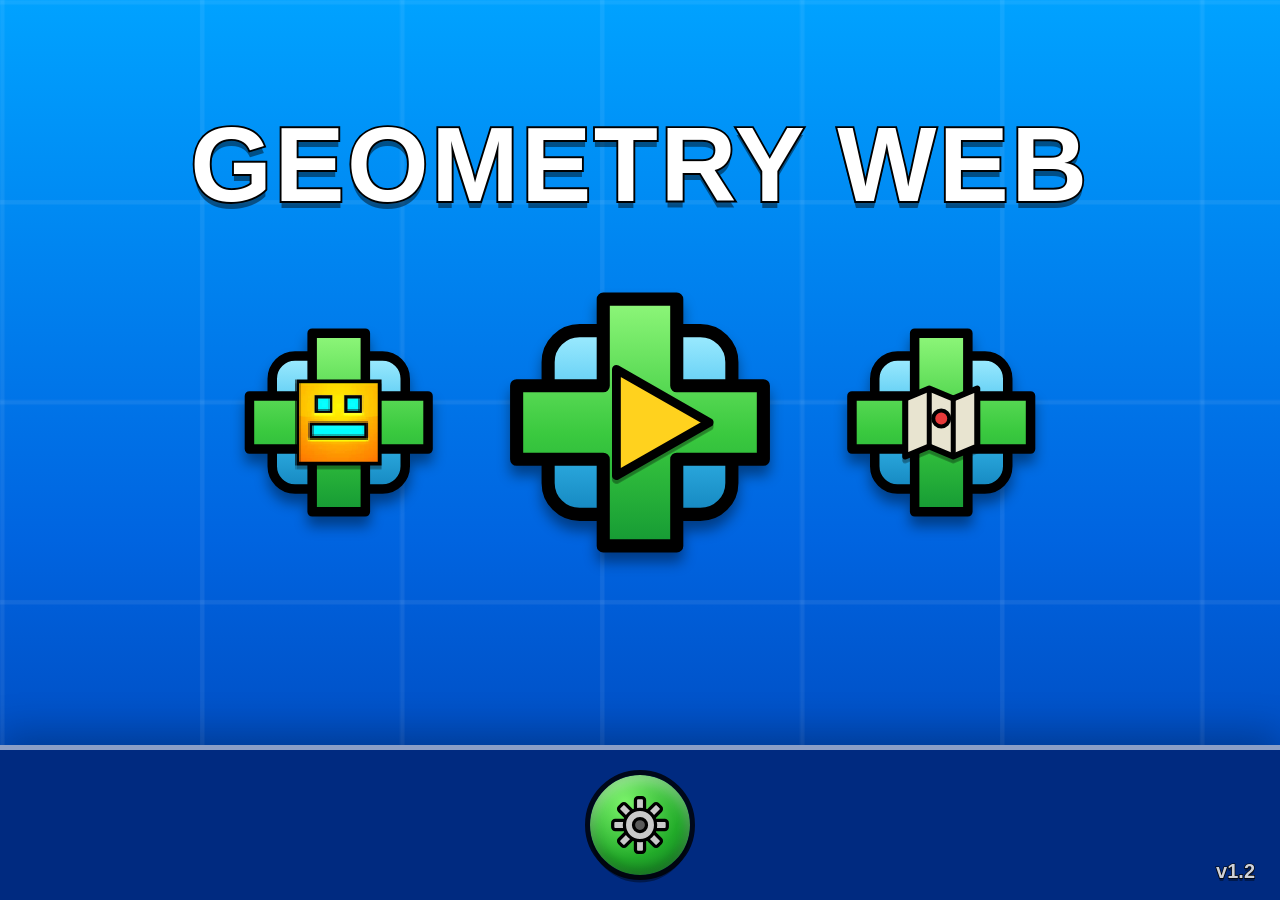
<file: index.html>
<!DOCTYPE html>
<html lang="ru">
<head>
<meta charset="UTF-8">
<meta name="viewport" content="width=device-width, initial-scale=1.0, maximum-scale=1.0, user-scalable=no, viewport-fit=cover">
<meta name="theme-color" content="#0a1e64">
<meta name="apple-mobile-web-app-capable" content="yes">
<meta name="mobile-web-app-capable" content="yes">
<meta name="apple-mobile-web-app-status-bar-style" content="black-translucent">
<title>Geometry Web</title>
<link rel="stylesheet" href="css/style.css">
</head>
<body>
<div id="app">
  <div id="stage">
    <canvas id="game-canvas" width="1280" height="720"></canvas>

    <!-- ======= LOBBY ======= -->
    <div class="screen active" id="screen-lobby">
      <div class="menu-bg"></div>
      <div id="lobby-title" class="gd-title">GEOMETRY WEB</div>
      <div id="lobby-buttons">
        <button class="gd-cross mid" id="btn-garage" title="Кубики">
          <canvas id="garage-btn-icon" class="cross-icon" width="76" height="76"></canvas>
        </button>
        <button class="gd-cross big" id="btn-play" title="Играть">
          <svg class="cross-icon" width="118" height="118" viewBox="0 0 100 100">
            <polygon points="34,14 97,50 34,86" fill="#ffd21e" stroke="#000" stroke-width="6" stroke-linejoin="round"/>
          </svg>
        </button>
        <button class="gd-cross mid" id="btn-map" title="Карта прохождений">
          <svg class="cross-icon" width="78" height="78" viewBox="0 0 100 100">
            <path d="M14 26 L38 16 L62 26 L86 16 L86 74 L62 84 L38 74 L14 84 Z" fill="#e8e4d0" stroke="#000" stroke-width="6" stroke-linejoin="round"/>
            <path d="M38 16 L38 74 M62 26 L62 84" stroke="#000" stroke-width="5"/>
            <circle cx="50" cy="46" r="8" fill="#e83a3a" stroke="#000" stroke-width="4"/>
          </svg>
        </button>
      </div>
      <div id="lobby-version" class="gd-text">v1.2</div>
      <button class="gd-round" id="btn-settings" title="Настройки">
        <svg width="52" height="52" viewBox="0 0 100 100">
          <g fill="#c9c9c9" stroke="#000" stroke-width="5">
            <rect x="43" y="8" width="14" height="84" rx="4"/>
            <rect x="43" y="8" width="14" height="84" rx="4" transform="rotate(45 50 50)"/>
            <rect x="43" y="8" width="14" height="84" rx="4" transform="rotate(90 50 50)"/>
            <rect x="43" y="8" width="14" height="84" rx="4" transform="rotate(135 50 50)"/>
            <circle cx="50" cy="50" r="24"/>
            <circle cx="50" cy="50" r="10" fill="#5a5a5a"/>
          </g>
        </svg>
      </button>

      <!-- настройки -->
      <div class="overlay" id="overlay-settings">
        <div class="panel">
          <h2 class="gd-title" style="font-size:36px">НАСТРОЙКИ</h2>
          <div class="set-row"><span class="gd-text">Музыка</span>
            <input type="range" id="set-music" min="0" max="1" step="0.05" value="0.5"></div>
          <div class="set-row"><span class="gd-text">Звуки</span>
            <input type="range" id="set-sfx" min="0" max="1" step="0.05" value="1"></div>
          <div class="set-row"><span class="gd-text">Прятать мышь в игре</span>
            <button class="set-toggle" id="set-cursor"><i></i></button></div>
          <div class="set-row"><span class="gd-text">Показывать FPS</span>
            <button class="set-toggle" id="set-fps"><i></i></button></div>
          <div class="icon-row" style="margin-top:24px">
            <button class="icon-btn" id="settings-close" title="Закрыть">
              <svg viewBox="0 0 100 100"><path d="M22 52 L42 72 L78 30" fill="none" stroke="#fff" stroke-width="13" stroke-linecap="round" stroke-linejoin="round"/></svg>
            </button>
          </div>
        </div>
      </div>


    </div>


    <!-- ======= MAP (карта прохождений) ======= -->
    <div class="screen" id="screen-map">
      <div id="map-bg"></div>
      <button class="corner-btn" id="map-back" style="top:16px;left:16px" title="Назад">
        <svg width="40" height="40" viewBox="0 0 100 100"><polygon points="78,12 22,50 78,88" fill="#fff" stroke="#000" stroke-width="8" stroke-linejoin="round"/></svg>
      </button>
      <div class="gd-title" id="map-title">КАРТА</div>
      <div id="map-float">
        <svg id="map-path" viewBox="0 0 1280 720" preserveAspectRatio="none">
          <!-- летающий остров -->
          <path d="M 235 428 Q 320 400 420 406 Q 640 378 880 404 Q 990 400 1075 428 L 1020 470 Q 930 505 860 550 Q 775 615 695 650 Q 635 605 555 572 Q 455 532 375 500 Q 295 468 235 428 Z"
                fill="#6b4a2c" stroke="#000" stroke-width="6" stroke-linejoin="round"/>
          <path d="M 235 428 Q 320 400 420 406 Q 640 378 880 404 Q 990 400 1075 428 L 1052 448 Q 640 414 258 448 Z"
                fill="#4fce4f" stroke="#000" stroke-width="5" stroke-linejoin="round"/>
          <!-- парящие обломки под островом -->
          <path d="M 360 660 l 56 -18 l 46 20 l -50 28 z" fill="#5a3f26" stroke="#000" stroke-width="4"/>
          <path d="M 900 688 l 42 -14 l 34 17 l -38 21 z" fill="#5a3f26" stroke="#000" stroke-width="4"/>
          <!-- тропа между узлами -->
          <path d="M 320 415 C 380 402, 440 396, 500 398 S 630 403, 690 400 S 810 386, 870 390 S 970 398, 1030 408"
                fill="none" stroke="rgba(125,232,255,.75)" stroke-width="6" stroke-linecap="round" stroke-dasharray="2 18"/>
        </svg>
        <div id="map-nodes"></div>
      </div>
    </div>

    <!-- ======= GARAGE (icon select) ======= -->
    <div class="screen" id="screen-garage">
      <div class="menu-bg"></div>
      <button class="corner-btn" id="garage-back" style="top:16px;left:16px" title="Назад">
        <svg width="40" height="40" viewBox="0 0 100 100"><polygon points="78,12 22,50 78,88" fill="#fff" stroke="#000" stroke-width="8" stroke-linejoin="round"/></svg>
      </button>
      <div id="garage-panel">
        <div class="gd-title" style="font-size:44px">ВЫБЕРИ КУБИК</div>
        <canvas id="garage-preview" width="130" height="130"></canvas>
        <div id="icon-grid"></div>
      </div>
    </div>

    <!-- ======= LEVEL SELECT ======= -->
    <div class="screen" id="screen-levels">
      <div class="menu-bg"></div>
      <button class="corner-btn" id="levels-back" style="top:16px;left:16px" title="Назад">
        <svg width="40" height="40" viewBox="0 0 100 100"><polygon points="78,12 22,50 78,88" fill="#fff" stroke="#000" stroke-width="8" stroke-linejoin="round"/></svg>
      </button>
      <button class="arrow-btn" id="lvl-prev">
        <svg width="90" height="110" viewBox="0 0 100 110"><polygon points="85,8 15,55 85,102" fill="#fff" stroke="#000" stroke-width="9" stroke-linejoin="round"/></svg>
      </button>
      <button class="arrow-btn" id="lvl-next">
        <svg width="90" height="110" viewBox="0 0 100 110"><polygon points="15,8 85,55 15,102" fill="#fff" stroke="#000" stroke-width="9" stroke-linejoin="round"/></svg>
      </button>
      <div id="level-card">
        <div id="level-diff">
          <canvas id="level-diff-face" width="64" height="64"></canvas>
          <span id="level-diff-name" class="gd-text"></span>
        </div>
        <button id="btn-info" title="Об уровне">
          <svg viewBox="0 0 100 100"><circle cx="50" cy="50" r="42" fill="none" stroke="#fff" stroke-width="9"/><rect x="43" y="42" width="14" height="34" rx="6" fill="#fff"/><circle cx="50" cy="27" r="8.5" fill="#fff"/></svg>
        </button>
        <div id="level-name" class="gd-title">Level 1</div>
        <div class="progress-row">
          <span class="label gd-text">Обычный режим</span>
          <div class="pbar" id="pbar-normal"><i></i><span>0%</span></div>
        </div>
        <div class="progress-row">
          <span class="label gd-text">Практика</span>
          <div class="pbar" id="pbar-practice"><i></i><span>0%</span></div>
        </div>
        <div id="level-coins"></div>
      </div>
      <div id="level-page-dots"></div>

      <!-- инфо об уровне -->
      <div class="overlay" id="overlay-info">
        <div class="panel">
          <h2 class="gd-title" style="font-size:36px" id="info-title">Уровень</h2>
          <div id="info-rows" class="gd-text"></div>
          <div class="icon-row">
            <button class="icon-btn" id="info-close" title="Закрыть">
              <svg viewBox="0 0 100 100"><path d="M28 28 L72 72 M72 28 L28 72" stroke="#fff" stroke-width="14" stroke-linecap="round"/></svg>
            </button>
          </div>
        </div>
      </div>
    </div>

    <!-- ======= GAME HUD ======= -->
    <div class="screen" id="screen-game">
      <div id="hud-progress"><i></i></div>
      <div id="hud-percent" class="gd-text">0%</div>
      <div id="hud-practice-tag" class="gd-text">ПРАКТИКА</div>
      <button id="hud-pause" title="Пауза"><i></i><i></i></button>
      <div id="hud-practice-btns">
        <button id="btn-checkpoint">+<br>чекпоинт</button>
        <button id="btn-delcheck">−<br>удалить</button>
      </div>

      <!-- pause -->
      <div class="overlay" id="overlay-pause">
        <div class="panel">
          <h2 class="gd-title">ПАУЗА</h2>
          <div class="icon-row">
            <button class="icon-btn" id="pause-restart" title="Начать заново">
              <svg viewBox="0 0 100 100"><path d="M76 42 A30 30 0 1 0 78 60" fill="none" stroke="#fff" stroke-width="11" stroke-linecap="round"/><polygon points="86,22 90,50 62,42" fill="#fff"/></svg>
            </button>
            <button class="icon-btn big" id="pause-resume" title="Продолжить">
              <svg viewBox="0 0 100 100"><polygon points="34,20 82,50 34,80" fill="#fff" stroke="#fff" stroke-width="6" stroke-linejoin="round"/></svg>
            </button>
            <button class="icon-btn toggle" id="pause-practice" title="Режим практики (вкл/выкл)">
              <svg viewBox="0 0 100 100"><rect x="30" y="30" width="40" height="40" fill="#3cff6e" stroke="#fff" stroke-width="8" transform="rotate(45 50 50)"/></svg>
            </button>
            <button class="icon-btn red" id="pause-exit" title="Выйти из уровня">
              <svg viewBox="0 0 100 100"><path d="M28 28 L72 72 M72 28 L28 72" stroke="#fff" stroke-width="14" stroke-linecap="round"/></svg>
            </button>
          </div>
          <div id="pause-practice-hint" class="gd-text">Ромб — практика: Z — чекпоинт, X — удалить</div>
        </div>
      </div>

      <!-- level complete -->
      <div class="overlay" id="overlay-complete">
        <div class="panel">
          <h2 class="gd-title" id="complete-title">УРОВЕНЬ ПРОЙДЕН!</h2>
          <div id="complete-stats" class="gd-text"></div>
          <div id="complete-coins"></div>
          <div class="icon-row">
            <button class="icon-btn" id="complete-replay" title="Ещё раз">
              <svg viewBox="0 0 100 100"><path d="M76 42 A30 30 0 1 0 78 60" fill="none" stroke="#fff" stroke-width="11" stroke-linecap="round"/><polygon points="86,22 90,50 62,42" fill="#fff"/></svg>
            </button>
            <button class="icon-btn red" id="complete-exit" title="Выход">
              <svg viewBox="0 0 100 100"><path d="M28 28 L72 72 M72 28 L28 72" stroke="#fff" stroke-width="14" stroke-linecap="round"/></svg>
            </button>
          </div>
        </div>
      </div>
    </div>

    <div id="rotate-hint"><div class="gd-title" style="font-size:34px">ПОВЕРНИ ТЕЛЕФОН</div><div class="gd-text" style="font-size:52px">📱⟳</div></div>
    <div id="toast"></div>
    <div id="fader"></div>
  </div>
</div>

<script src="js/level1-data.js"></script>
<script src="js/levels.js"></script>
<script src="js/map-levels.js"></script>
<script src="js/engine.js"></script>
<script src="js/main.js"></script>
</body>
</html>
</file>
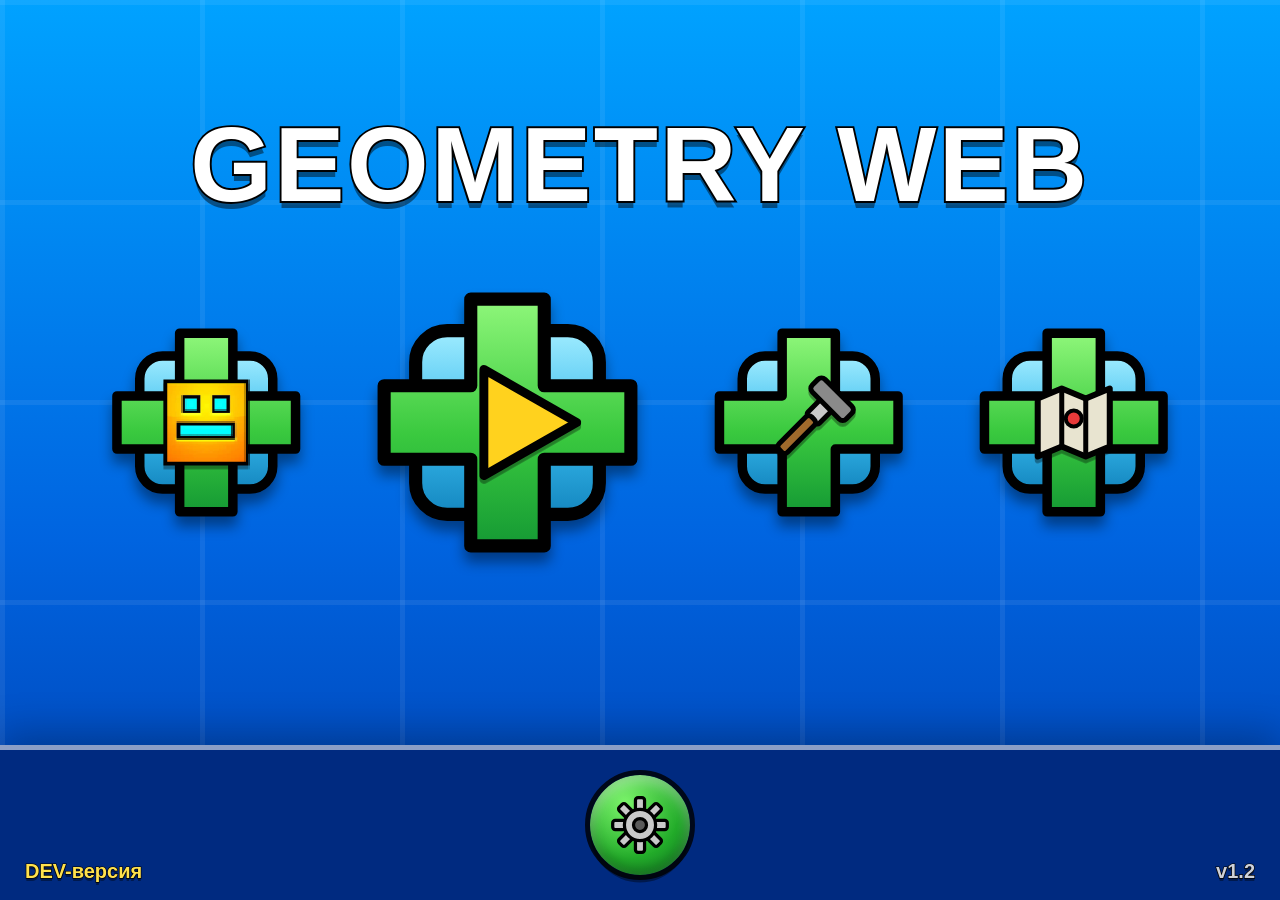
<file: dev.html>
<!DOCTYPE html>
<html lang="ru">
<head>
<meta charset="UTF-8">
<meta name="viewport" content="width=device-width, initial-scale=1.0, maximum-scale=1.0, user-scalable=no, viewport-fit=cover">
<meta name="theme-color" content="#0a1e64">
<meta name="apple-mobile-web-app-capable" content="yes">
<meta name="mobile-web-app-capable" content="yes">
<meta name="apple-mobile-web-app-status-bar-style" content="black-translucent">
<title>Geometry Web — DEV</title>
<link rel="stylesheet" href="css/style.css">
</head>
<body>
<div id="app">
  <div id="stage">
    <canvas id="game-canvas" width="1280" height="720"></canvas>

    <!-- ======= LOBBY ======= -->
    <div class="screen active" id="screen-lobby">
      <div class="menu-bg"></div>
      <div id="lobby-title" class="gd-title">GEOMETRY WEB</div>
      <div id="lobby-buttons">
        <button class="gd-cross mid" id="btn-garage" title="Кубики">
          <canvas id="garage-btn-icon" class="cross-icon" width="76" height="76"></canvas>
        </button>
        <button class="gd-cross big" id="btn-play" title="Играть">
          <svg class="cross-icon" width="118" height="118" viewBox="0 0 100 100">
            <polygon points="34,14 97,50 34,86" fill="#ffd21e" stroke="#000" stroke-width="6" stroke-linejoin="round"/>
          </svg>
        </button>
        <button class="gd-cross mid" id="btn-editor" title="Редактор">
          <svg class="cross-icon" width="82" height="82" viewBox="0 0 100 100">
            <g transform="rotate(45 50 50)">
              <rect x="42" y="12" width="16" height="34" rx="3" fill="#c9c9c9" stroke="#000" stroke-width="5"/>
              <rect x="26" y="8" width="48" height="18" rx="5" fill="#8a8a8a" stroke="#000" stroke-width="5"/>
              <rect x="44" y="44" width="12" height="46" rx="4" fill="#a06a2c" stroke="#000" stroke-width="5"/>
            </g>
          </svg>
        </button>
        <button class="gd-cross mid" id="btn-map" title="Карта прохождений">
          <svg class="cross-icon" width="78" height="78" viewBox="0 0 100 100">
            <path d="M14 26 L38 16 L62 26 L86 16 L86 74 L62 84 L38 74 L14 84 Z" fill="#e8e4d0" stroke="#000" stroke-width="6" stroke-linejoin="round"/>
            <path d="M38 16 L38 74 M62 26 L62 84" stroke="#000" stroke-width="5"/>
            <circle cx="50" cy="46" r="8" fill="#e83a3a" stroke="#000" stroke-width="4"/>
          </svg>
        </button>
      </div>
      <div id="lobby-version" class="gd-text">v1.2</div>
      <button class="gd-round" id="btn-settings" title="Настройки">
        <svg width="52" height="52" viewBox="0 0 100 100">
          <g fill="#c9c9c9" stroke="#000" stroke-width="5">
            <rect x="43" y="8" width="14" height="84" rx="4"/>
            <rect x="43" y="8" width="14" height="84" rx="4" transform="rotate(45 50 50)"/>
            <rect x="43" y="8" width="14" height="84" rx="4" transform="rotate(90 50 50)"/>
            <rect x="43" y="8" width="14" height="84" rx="4" transform="rotate(135 50 50)"/>
            <circle cx="50" cy="50" r="24"/>
            <circle cx="50" cy="50" r="10" fill="#5a5a5a"/>
          </g>
        </svg>
      </button>

      <!-- настройки -->
      <div class="overlay" id="overlay-settings">
        <div class="panel">
          <h2 class="gd-title" style="font-size:36px">НАСТРОЙКИ</h2>
          <div class="set-row"><span class="gd-text">Музыка</span>
            <input type="range" id="set-music" min="0" max="1" step="0.05" value="0.5"></div>
          <div class="set-row"><span class="gd-text">Звуки</span>
            <input type="range" id="set-sfx" min="0" max="1" step="0.05" value="1"></div>
          <div class="set-row"><span class="gd-text">Прятать мышь в игре</span>
            <button class="set-toggle" id="set-cursor"><i></i></button></div>
          <div class="set-row"><span class="gd-text">Показывать FPS</span>
            <button class="set-toggle" id="set-fps"><i></i></button></div>
          <div class="icon-row" style="margin-top:24px">
            <button class="icon-btn" id="settings-close" title="Закрыть">
              <svg viewBox="0 0 100 100"><path d="M22 52 L42 72 L78 30" fill="none" stroke="#fff" stroke-width="13" stroke-linecap="round" stroke-linejoin="round"/></svg>
            </button>
          </div>
        </div>
      </div>

      <div id="lobby-devtag" class="gd-text">DEV-версия</div>

    </div>


    <!-- ======= MAP (карта прохождений) ======= -->
    <div class="screen" id="screen-map">
      <div id="map-bg"></div>
      <button class="corner-btn" id="map-back" style="top:16px;left:16px" title="Назад">
        <svg width="40" height="40" viewBox="0 0 100 100"><polygon points="78,12 22,50 78,88" fill="#fff" stroke="#000" stroke-width="8" stroke-linejoin="round"/></svg>
      </button>
      <div class="gd-title" id="map-title">КАРТА</div>
      <div id="map-float">
        <svg id="map-path" viewBox="0 0 1280 720" preserveAspectRatio="none">
          <!-- летающий остров -->
          <path d="M 235 428 Q 320 400 420 406 Q 640 378 880 404 Q 990 400 1075 428 L 1020 470 Q 930 505 860 550 Q 775 615 695 650 Q 635 605 555 572 Q 455 532 375 500 Q 295 468 235 428 Z"
                fill="#6b4a2c" stroke="#000" stroke-width="6" stroke-linejoin="round"/>
          <path d="M 235 428 Q 320 400 420 406 Q 640 378 880 404 Q 990 400 1075 428 L 1052 448 Q 640 414 258 448 Z"
                fill="#4fce4f" stroke="#000" stroke-width="5" stroke-linejoin="round"/>
          <!-- парящие обломки под островом -->
          <path d="M 360 660 l 56 -18 l 46 20 l -50 28 z" fill="#5a3f26" stroke="#000" stroke-width="4"/>
          <path d="M 900 688 l 42 -14 l 34 17 l -38 21 z" fill="#5a3f26" stroke="#000" stroke-width="4"/>
          <!-- тропа между узлами -->
          <path d="M 320 415 C 380 402, 440 396, 500 398 S 630 403, 690 400 S 810 386, 870 390 S 970 398, 1030 408"
                fill="none" stroke="rgba(125,232,255,.75)" stroke-width="6" stroke-linecap="round" stroke-dasharray="2 18"/>
        </svg>
        <div id="map-nodes"></div>
      </div>
    </div>

    <!-- ======= GARAGE (icon select) ======= -->
    <div class="screen" id="screen-garage">
      <div class="menu-bg"></div>
      <button class="corner-btn" id="garage-back" style="top:16px;left:16px" title="Назад">
        <svg width="40" height="40" viewBox="0 0 100 100"><polygon points="78,12 22,50 78,88" fill="#fff" stroke="#000" stroke-width="8" stroke-linejoin="round"/></svg>
      </button>
      <div id="garage-panel">
        <div class="gd-title" style="font-size:44px">ВЫБЕРИ КУБИК</div>
        <canvas id="garage-preview" width="130" height="130"></canvas>
        <div id="icon-grid"></div>
      </div>
    </div>

    <!-- ======= LEVEL SELECT ======= -->
    <div class="screen" id="screen-levels">
      <div class="menu-bg"></div>
      <button class="corner-btn" id="levels-back" style="top:16px;left:16px" title="Назад">
        <svg width="40" height="40" viewBox="0 0 100 100"><polygon points="78,12 22,50 78,88" fill="#fff" stroke="#000" stroke-width="8" stroke-linejoin="round"/></svg>
      </button>
      <button class="arrow-btn" id="lvl-prev">
        <svg width="90" height="110" viewBox="0 0 100 110"><polygon points="85,8 15,55 85,102" fill="#fff" stroke="#000" stroke-width="9" stroke-linejoin="round"/></svg>
      </button>
      <button class="arrow-btn" id="lvl-next">
        <svg width="90" height="110" viewBox="0 0 100 110"><polygon points="15,8 85,55 15,102" fill="#fff" stroke="#000" stroke-width="9" stroke-linejoin="round"/></svg>
      </button>
      <div id="level-card">
        <div id="level-diff">
          <canvas id="level-diff-face" width="64" height="64"></canvas>
          <span id="level-diff-name" class="gd-text"></span>
        </div>
        <button id="btn-info" title="Об уровне">
          <svg viewBox="0 0 100 100"><circle cx="50" cy="50" r="42" fill="none" stroke="#fff" stroke-width="9"/><rect x="43" y="42" width="14" height="34" rx="6" fill="#fff"/><circle cx="50" cy="27" r="8.5" fill="#fff"/></svg>
        </button>
        <div id="level-name" class="gd-title">Level 1</div>
        <div class="progress-row">
          <span class="label gd-text">Обычный режим</span>
          <div class="pbar" id="pbar-normal"><i></i><span>0%</span></div>
        </div>
        <div class="progress-row">
          <span class="label gd-text">Практика</span>
          <div class="pbar" id="pbar-practice"><i></i><span>0%</span></div>
        </div>
        <div id="level-coins"></div>
      </div>
      <div id="level-page-dots"></div>

      <!-- инфо об уровне -->
      <div class="overlay" id="overlay-info">
        <div class="panel">
          <h2 class="gd-title" style="font-size:36px" id="info-title">Уровень</h2>
          <div id="info-rows" class="gd-text"></div>
          <div class="icon-row">
            <button class="icon-btn" id="info-close" title="Закрыть">
              <svg viewBox="0 0 100 100"><path d="M28 28 L72 72 M72 28 L28 72" stroke="#fff" stroke-width="14" stroke-linecap="round"/></svg>
            </button>
          </div>
        </div>
      </div>
    </div>

    <!-- ======= GAME HUD ======= -->
    <div class="screen" id="screen-game">
      <div id="hud-progress"><i></i></div>
      <div id="hud-percent" class="gd-text">0%</div>
      <div id="hud-practice-tag" class="gd-text">ПРАКТИКА</div>
      <button id="hud-pause" title="Пауза"><i></i><i></i></button>
      <div id="hud-practice-btns">
        <button id="btn-checkpoint">+<br>чекпоинт</button>
        <button id="btn-delcheck">−<br>удалить</button>
      </div>

      <!-- pause -->
      <div class="overlay" id="overlay-pause">
        <div class="panel">
          <h2 class="gd-title">ПАУЗА</h2>
          <div class="icon-row">
            <button class="icon-btn" id="pause-restart" title="Начать заново">
              <svg viewBox="0 0 100 100"><path d="M76 42 A30 30 0 1 0 78 60" fill="none" stroke="#fff" stroke-width="11" stroke-linecap="round"/><polygon points="86,22 90,50 62,42" fill="#fff"/></svg>
            </button>
            <button class="icon-btn big" id="pause-resume" title="Продолжить">
              <svg viewBox="0 0 100 100"><polygon points="34,20 82,50 34,80" fill="#fff" stroke="#fff" stroke-width="6" stroke-linejoin="round"/></svg>
            </button>
            <button class="icon-btn toggle" id="pause-practice" title="Режим практики (вкл/выкл)">
              <svg viewBox="0 0 100 100"><rect x="30" y="30" width="40" height="40" fill="#3cff6e" stroke="#fff" stroke-width="8" transform="rotate(45 50 50)"/></svg>
            </button>
            <button class="icon-btn red" id="pause-exit" title="Выйти из уровня">
              <svg viewBox="0 0 100 100"><path d="M28 28 L72 72 M72 28 L28 72" stroke="#fff" stroke-width="14" stroke-linecap="round"/></svg>
            </button>
          </div>
          <div id="pause-practice-hint" class="gd-text">Ромб — практика: Z — чекпоинт, X — удалить</div>
        </div>
      </div>

      <!-- level complete -->
      <div class="overlay" id="overlay-complete">
        <div class="panel">
          <h2 class="gd-title" id="complete-title">УРОВЕНЬ ПРОЙДЕН!</h2>
          <div id="complete-stats" class="gd-text"></div>
          <div id="complete-coins"></div>
          <div class="icon-row">
            <button class="icon-btn" id="complete-replay" title="Ещё раз">
              <svg viewBox="0 0 100 100"><path d="M76 42 A30 30 0 1 0 78 60" fill="none" stroke="#fff" stroke-width="11" stroke-linecap="round"/><polygon points="86,22 90,50 62,42" fill="#fff"/></svg>
            </button>
            <button class="icon-btn red" id="complete-exit" title="Выход">
              <svg viewBox="0 0 100 100"><path d="M28 28 L72 72 M72 28 L28 72" stroke="#fff" stroke-width="14" stroke-linecap="round"/></svg>
            </button>
          </div>
        </div>
      </div>
    </div>

    <!-- ======= EDITOR ======= -->
    <div class="screen" id="screen-editor">
      <canvas id="editor-canvas" width="1280" height="720"></canvas>

      <div id="editor-topbar">
        <button class="ed-btn red" id="ed-back">← Выход</button>
        <input type="text" id="ed-name" placeholder="Название уровня" value="Мой уровень">
        <span id="ed-bgcolor-wrap" class="gd-text" style="font-size:13px">Фон:
          <input type="color" id="ed-bgcolor" value="#287dff">
        </span>
        <button class="ed-btn blue" id="ed-music">♫ Музыка</button>
        <span id="ed-music-name">нет музыки</span>
        <input type="file" id="ed-music-file" accept="audio/*" style="display:none">
        <span style="flex-basis:100%"></span>
        <button class="ed-btn green" id="ed-play">▶ Тест с начала</button>
        <button class="ed-btn" id="ed-save">Сохранить</button>
        <button class="ed-btn orange" id="ed-export">⤓ Экспорт</button>
        <button class="ed-btn" id="ed-import">Импорт</button>
        <input type="file" id="ed-import-file" accept=".json,.gwlevel" style="display:none">
        <button class="ed-btn" id="ed-grid">Сетка: вкл</button>
        <button class="ed-btn red" id="ed-clear">Очистить</button>
      </div>

      <!-- левая стопка: отмена/повтор/копировать/вставить -->
      <div id="ed-stack">
        <button class="stack-btn" id="ed-undo" title="Отменить (Ctrl+Z)">
          <svg viewBox="0 0 100 100"><path d="M38 26 L16 48 L38 70" fill="none" stroke="#fff" stroke-width="11" stroke-linecap="round" stroke-linejoin="round"/><path d="M16 48 H62 A22 22 0 0 1 62 92 H50" fill="none" stroke="#fff" stroke-width="11" stroke-linecap="round"/></svg>
        </button>
        <button class="stack-btn" id="ed-redo" title="Вернуть (Ctrl+Y)">
          <svg viewBox="0 0 100 100"><path d="M62 26 L84 48 L62 70" fill="none" stroke="#fff" stroke-width="11" stroke-linecap="round" stroke-linejoin="round"/><path d="M84 48 H38 A22 22 0 0 0 38 92 H50" fill="none" stroke="#fff" stroke-width="11" stroke-linecap="round"/></svg>
        </button>
        <button class="stack-btn" id="ed-copy" title="Копировать (Ctrl+C)">
          <svg viewBox="0 0 100 100"><rect x="18" y="18" width="46" height="56" rx="6" fill="none" stroke="#fff" stroke-width="9"/><rect x="38" y="32" width="46" height="56" rx="6" fill="#2b3242" stroke="#fff" stroke-width="9"/></svg>
        </button>
        <button class="stack-btn" id="ed-paste" title="Вставить (Ctrl+V)">
          <svg viewBox="0 0 100 100"><rect x="24" y="20" width="52" height="66" rx="7" fill="none" stroke="#fff" stroke-width="9"/><rect x="38" y="10" width="24" height="16" rx="4" fill="#fff"/><path d="M36 50 H64 M36 64 H58" stroke="#fff" stroke-width="7" stroke-linecap="round"/></svg>
        </button>
      </div>

      <!-- тест из редактора -->
      <button id="ed-testplay" title="Тест с этого места">
        <svg viewBox="0 0 100 100"><polygon points="30,16 84,50 30,84" fill="#fff" stroke="#000" stroke-width="7" stroke-linejoin="round"/></svg>
      </button>
      <button id="ed-teststop" title="Остановить тест (Esc)">
        <svg viewBox="0 0 100 100"><rect x="24" y="24" width="52" height="52" rx="8" fill="#fff" stroke="#000" stroke-width="7"/></svg>
      </button>

      <!-- полоса быстрой навигации -->
      <div id="ed-slider-wrap">
        <input type="range" id="ed-slider" min="-3" max="300" step="1" value="-3">
      </div>

      <div id="ed-status" class="gd-text"></div>

      <!-- инспектор выбранного -->
      <div id="ed-inspector">
        <b class="gd-text" style="font-size:15px" id="insp-title">Объект</b>
        <span id="insp-pos"></span>
        <div class="insp-row" id="insp-rot-row">
          <span>Поворот:</span>
          <button class="insp-btn" id="insp-rotl" title="Повернуть влево">⟲</button>
          <button class="insp-btn" id="insp-rotr" title="Повернуть вправо">⟳</button>
          <span id="insp-rot-val">0°</span>
        </div>
        <div class="insp-row" id="insp-size-row">
          <span>Размер:</span>
          <button class="insp-btn" id="insp-sizedn">−</button>
          <span id="insp-size-val">1</span>
          <button class="insp-btn" id="insp-sizeup">+</button>
        </div>
        <label class="insp-row" id="insp-group-row">Группа: <input type="number" id="insp-group" min="0" max="99" value="0"></label>
        <label class="insp-row" id="insp-color-row">Цвет: <input type="color" id="insp-color" value="#ff00ff"></label>
        <label class="insp-row" id="insp-dur-row">Переход, сек: <input type="number" id="insp-dur" min="0" max="10" step="0.5" value="1"></label>
        <div id="insp-move-rows">
          <label class="insp-row">Двигать группу: <input type="number" id="insp-target" min="1" max="99" value="1"></label>
          <label class="insp-row">Сдвиг X (блоки): <input type="number" id="insp-dx" step="1" value="0"></label>
          <label class="insp-row">Сдвиг Y (блоки): <input type="number" id="insp-dy" step="1" value="0"></label>
          <label class="insp-row">Время, сек: <input type="number" id="insp-mdur" min="0" max="10" step="0.5" value="1"></label>
        </div>
        <button class="ed-btn red" id="insp-del">Удалить</button>
      </div>

      <div id="editor-bottombar">
        <div id="ed-mode-tabs">
          <button class="ed-tab on" data-mode="build">Строить</button>
          <button class="ed-tab" data-mode="edit">Двигать</button>
          <button class="ed-tab" data-mode="delete">Удалять</button>
        </div>
        <div id="ed-pal-wrap">
          <div id="ed-pal-tabs"></div>
          <div id="ed-palette"></div>
        </div>
        <div id="ed-hint" class="gd-text"></div>
      </div>
    </div>

    <div id="rotate-hint"><div class="gd-title" style="font-size:34px">ПОВЕРНИ ТЕЛЕФОН</div><div class="gd-text" style="font-size:52px">📱⟳</div></div>
    <div id="toast"></div>
    <div id="fader"></div>
  </div>
</div>

<script>window.DEV_MODE = true;</script>
<script src="js/level1-data.js"></script>
<script src="js/levels.js"></script>
<script src="js/map-levels.js"></script>
<script src="js/engine.js"></script>
<script src="js/main.js"></script>
<script src="js/editor.js"></script>
</body>
</html>
</file>
<file: css/style.css>
/* ===== Geometry Web — GD-style UI ===== */

* { margin: 0; padding: 0; box-sizing: border-box; user-select: none; -webkit-user-select: none; }

:root {
  --gd-font: 'Arial Black', 'Impact', 'Arial Bold', 'Helvetica Black', Arial, sans-serif;
}

html, body {
  width: 100%; height: 100%;
  background: #000;
  overflow: hidden;
  font-family: var(--gd-font);
  touch-action: manipulation;
  -webkit-tap-highlight-color: transparent;
  -webkit-touch-callout: none;
  /* вырез/чёлка iPhone */
  padding: env(safe-area-inset-top) env(safe-area-inset-right) env(safe-area-inset-bottom) env(safe-area-inset-left);
}

button, input, .icon-slot, .pal-item, #level-card { touch-action: manipulation; }
#game-canvas, #editor-canvas { touch-action: none; }

#app {
  position: fixed; inset: 0;
  display: flex; align-items: center; justify-content: center;
  background: #000;
}

/* 16:9 stage that scales to fit */
#stage {
  position: relative;
  width: 1280px; height: 720px;
  min-width: 1280px; min-height: 720px;
  flex: none; /* флекс-контейнер #app не должен сжимать сцену */
  transform-origin: center center;
  overflow: hidden;
}

canvas { display: block; }

#game-canvas, #editor-canvas { position: absolute; inset: 0; z-index: 1; }
#editor-canvas { cursor: crosshair; }

/* ===== screens ===== */
.screen {
  position: absolute; inset: 0;
  z-index: 5;
  display: none;
}
.screen.active { display: block; }

/* animated menu background */
.menu-bg {
  position: absolute; inset: 0;
  background: linear-gradient(180deg, #00a2ff 0%, #0064e0 60%, #003fb0 100%);
  overflow: hidden;
}
.menu-bg::before {
  content: '';
  position: absolute; inset: -160px;
  background-image:
    linear-gradient(rgba(255,255,255,.07) 4px, transparent 4px),
    linear-gradient(90deg, rgba(255,255,255,.07) 4px, transparent 4px);
  background-size: 160px 160px;
  animation: bgscroll 14s linear infinite;
}
.menu-bg::after {
  content: '';
  position: absolute; left: 0; right: 0; bottom: 0; height: 120px;
  background: #002a80;
  border-top: 4px solid rgba(255,255,255,.55);
  box-shadow: 0 -10px 30px rgba(0,0,0,.25);
}
@keyframes bgscroll {
  from { transform: translate(0,0); }
  to   { transform: translate(160px,160px); }
}

.menu-bg::before, #lobby-title { will-change: transform; }

/* кубики на фоне лобби: выезжают слева, едут направо и прыгают */
#lobby-cubes { position: absolute; inset: 0; pointer-events: none; z-index: 0; overflow: hidden; }
.lobby-cube-track {
  position: absolute;
  left: -70px;
  bottom: 124px;              /* на линии земли */
  animation-name: cuberun;
  animation-timing-function: linear;
  animation-iteration-count: infinite;
  will-change: transform;
}
@keyframes cuberun {
  from { transform: translateX(0); }
  to   { transform: translateX(1900px); }
}
.lobby-cube {
  display: block;
  width: 56px; height: 56px;
  opacity: .85;
}
.lobby-cube.jump { animation: cubejump .75s ease-out; }
@keyframes cubejump {
  0%   { transform: translateY(0) rotate(0deg); }
  45%  { transform: translateY(-105px) rotate(180deg); }
  100% { transform: translateY(0) rotate(360deg); }
}

/* подсказка «поверни телефон» */
#rotate-hint {
  position: absolute; inset: 0;
  z-index: 70;
  display: none;
  flex-direction: column; align-items: center; justify-content: center; gap: 14px;
  background: rgba(4,10,40,.92);
  pointer-events: none;
}
#rotate-hint.show { display: flex; }

/* настройки */
.set-row {
  display: flex; align-items: center; justify-content: space-between;
  gap: 26px;
  margin: 16px 0;
  font-size: 19px;
}
.set-row input[type="range"] {
  width: 220px;
  -webkit-appearance: none; appearance: none;
  height: 10px;
  background: rgba(0,0,0,.55);
  border-radius: 5px;
  outline: none;
  cursor: pointer;
}
.set-row input[type="range"]::-webkit-slider-thumb {
  -webkit-appearance: none; appearance: none;
  width: 26px; height: 26px;
  border-radius: 50%;
  background: radial-gradient(circle at 35% 30%, #6ee76e, #16a516 60%, #0c7a0c);
  border: 3px solid #000;
}
.set-toggle {
  width: 74px; height: 36px;
  border: 3px solid #000; border-radius: 18px;
  background: rgba(0,0,0,.5);
  cursor: pointer;
  position: relative;
  transition: background .15s;
}
.set-toggle i {
  position: absolute; top: 2px; left: 3px;
  width: 26px; height: 26px;
  border-radius: 50%;
  background: #9aa2ad;
  border: 2px solid #000;
  transition: left .15s, background .15s;
}
.set-toggle.on { background: rgba(46,197,15,.55); }
.set-toggle.on i { left: 39px; background: #7dff5e; }

/* прятать курсор во время игры */
#stage.hide-cursor #game-canvas { cursor: none; }

/* летающий остров на карте */
#map-float {
  position: absolute; inset: 0;
  z-index: 1;
  animation: islandbob 6s ease-in-out infinite;
  will-change: transform;
}
#map-float #map-nodes { position: absolute; inset: 0; z-index: 2; }
@keyframes islandbob {
  0%, 100% { transform: translateY(0); }
  50%      { transform: translateY(-13px); }
}

@media (prefers-reduced-motion: reduce) {
  #map-float { animation: none; }
  .lobby-cube.jump { animation: none; }
  .lobby-cube-track { animation: none; left: 20%; }
}

/* доступность: меньше движения для чувствительных к анимации */
@media (prefers-reduced-motion: reduce) {
  .menu-bg::before { animation: none; }
  #lobby-title { animation: none; }
  .round-btn, .icon-btn, .corner-btn, .gd-btn, .ed-btn, .stack-btn, .pal-item, .icon-slot { transition: none; }
}

/* ===== GD text =====
   База — обводка тенями (работает во всех браузерах, включая старые Safari);
   где поддерживается paint-order — поверх добавляется настоящий stroke. */
.gd-title {
  font-family: var(--gd-font);
  font-weight: 900;
  color: #fff;
  text-shadow:
    -2px -2px 0 #000, 2px -2px 0 #000, -2px 2px 0 #000, 2px 2px 0 #000,
    -2px 0 0 #000, 2px 0 0 #000, 0 -2px 0 #000, 0 2px 0 #000,
    0 5px 0 rgba(0,0,0,.45);
  letter-spacing: 2px;
}

.gd-text {
  font-family: var(--gd-font);
  font-weight: 900;
  color: #fff;
  text-shadow:
    -1.5px -1.5px 0 #000, 1.5px -1.5px 0 #000, -1.5px 1.5px 0 #000, 1.5px 1.5px 0 #000,
    0 3px 0 rgba(0,0,0,.4);
}

@supports (paint-order: stroke fill) and (-webkit-text-stroke: 1px black) {
  .gd-title {
    -webkit-text-stroke: 3px #000;
    paint-order: stroke fill;
    text-shadow: 0 5px 0 rgba(0,0,0,.45);
  }
  .gd-text {
    -webkit-text-stroke: 1.5px #000;
    paint-order: stroke fill;
    text-shadow: 0 3px 0 rgba(0,0,0,.4);
  }
}

/* ===== lobby ===== */
#lobby-title {
  position: absolute; top: 84px; left: 0; right: 0;
  text-align: center;
  font-size: 84px;
  animation: titlebob 3.2s ease-in-out infinite;
}
@keyframes titlebob {
  0%,100% { transform: translateY(0) rotate(-1deg); }
  50%     { transform: translateY(-12px) rotate(1deg); }
}

#lobby-buttons {
  position: absolute; top: 47%; left: 0; right: 0;
  transform: translateY(-50%);
  display: flex; align-items: center; justify-content: center;
  gap: 60px;
}

/* ===== GD-шные кнопки-«крестики» (как в оригинале) ===== */
.gd-cross {
  position: relative;
  border: none; background: none; cursor: pointer;
  display: flex; align-items: center; justify-content: center;
  transition: transform .09s;
}
.gd-cross.big { width: 210px; height: 210px; }
.gd-cross.mid { width: 152px; height: 152px; }
.gd-cross:hover  { transform: scale(1.06); }
.gd-cross:active { transform: scale(.94); }
/* фигура кнопки — один SVG: синий квадрат, а поверх цельный зелёный крест
   (без полосок по центру); 4 конца креста немного выпирают за квадрат —
   как в оригинале GD, чётко на любом размере */
.gd-cross::before {
  content: ''; position: absolute; inset: 0; z-index: 0;
  background: url("data:image/svg+xml,<svg xmlns='http://www.w3.org/2000/svg' viewBox='0 0 100 100'><defs><linearGradient id='c' x1='0' y1='0' x2='0' y2='1'><stop offset='0' stop-color='%239fecff'/><stop offset='.55' stop-color='%2337b9ec'/><stop offset='1' stop-color='%231487c0'/></linearGradient><linearGradient id='g' x1='0' y1='0' x2='0' y2='1'><stop offset='0' stop-color='%238ff77a'/><stop offset='.55' stop-color='%233ac93f'/><stop offset='1' stop-color='%23159a34'/></linearGradient></defs><rect x='15' y='15' width='70' height='70' rx='12' fill='url(%23c)' stroke='%23000' stroke-width='5'/><path d='M36 3 H64 V36 H97 V64 H64 V97 H36 V64 H3 V36 H36 Z' fill='url(%23g)' stroke='%23000' stroke-width='5' stroke-linejoin='round'/></svg>") center/contain no-repeat;
  filter: drop-shadow(0 8px 5px rgba(0,0,0,.4));
}
.cross-icon {
  position: relative; z-index: 2; display: block;
  filter: drop-shadow(0 3px 0 rgba(0,0,0,.35));
}
.gd-cross.mid .cross-icon { width: 80px; height: 80px; }
#garage-btn-icon.cross-icon { image-rendering: pixelated; }

/* круглая зелёная кнопка (настройки внизу — как в GD) */
.gd-round {
  position: absolute; bottom: 20px; left: 50%;
  transform: translateX(-50%);
  width: 80px; height: 80px;
  border: none; cursor: pointer;
  border-radius: 50%;
  background: radial-gradient(circle at 35% 28%, #7bf46a, #23ac2a 58%, #0e7a24);
  outline: 4px solid rgba(0,0,0,.8);
  box-shadow: 0 6px 0 rgba(0,0,0,.4), inset 0 -5px 10px rgba(0,0,0,.28), inset 0 6px 10px rgba(255,255,255,.4);
  display: flex; align-items: center; justify-content: center;
  transition: transform .08s;
  z-index: 20;
}
.gd-round:hover  { transform: translateX(-50%) scale(1.08); }
.gd-round:active { transform: translateX(-50%) scale(.93); }

/* corner + generic small buttons */
.corner-btn {
  position: absolute;
  border: none; cursor: pointer;
  width: 74px; height: 74px;
  border-radius: 18px;
  background: radial-gradient(circle at 35% 30%, #6ee76e, #16a516 55%, #0c7a0c);
  outline: 3px solid rgba(0,0,0,.75);
  box-shadow: 0 4px 0 rgba(0,0,0,.4), inset 0 -4px 8px rgba(0,0,0,.28), inset 0 4px 8px rgba(255,255,255,.35);
  display: flex; align-items: center; justify-content: center;
  transition: transform .08s;
  z-index: 20;
}
.corner-btn:hover { transform: scale(1.08); }
.corner-btn:active { transform: scale(.94); }

#lobby-version {
  position: absolute; bottom: 14px; right: 20px;
  font-size: 16px; color: rgba(255,255,255,.8);
  -webkit-text-stroke: 1px #000;
}
#lobby-devtag {
  position: absolute; bottom: 14px; left: 20px;
  font-size: 16px; color: #ffe14d;
  -webkit-text-stroke: 1px #000;
}

/* ===== garage (icon select) ===== */
#garage-panel {
  position: absolute; top: 50%; left: 50%;
  transform: translate(-50%,-50%);
  width: 900px;
  padding: 34px 40px 44px;
  background: linear-gradient(180deg, #7a4a1e, #5b3413);
  border: 4px solid #000;
  border-radius: 16px;
  box-shadow: 0 12px 40px rgba(0,0,0,.5), inset 0 0 0 3px rgba(255,255,255,.18);
  text-align: center;
}
#garage-preview {
  width: 130px; height: 130px;
  margin: 18px auto 26px;
  image-rendering: pixelated;
}
#icon-grid {
  display: flex; flex-wrap: wrap; gap: 14px; justify-content: center;
}
.icon-slot {
  width: 84px; height: 84px;
  border-radius: 10px;
  border: 3px solid #000;
  background: rgba(0,0,0,.35);
  box-shadow: inset 0 0 0 2px rgba(255,255,255,.12);
  display: flex; align-items: center; justify-content: center;
  cursor: pointer;
  transition: transform .08s;
}
.icon-slot:hover { transform: scale(1.07); }
.icon-slot.selected {
  background: rgba(120,255,120,.3);
  box-shadow: 0 0 14px #7dff00, inset 0 0 0 2px #b4ff6e;
}
.icon-slot.locked { cursor: default; opacity: .8; }
.icon-slot.locked:hover { transform: none; }
.icon-slot canvas, .icon-slot img { width: 62px; height: 62px; image-rendering: pixelated; }
.icon-slot.locked-icon { position: relative; }
.icon-slot.locked-icon canvas { opacity: .3; filter: grayscale(1); }
.icon-lock {
  position: absolute; inset: 0;
  display: flex; align-items: center; justify-content: center;
  pointer-events: none;
}

/* ===== level select ===== */
#level-card {
  position: absolute; top: 50%; left: 50%;
  transform: translate(-50%,-54%);
  width: 760px;
  padding: 30px 40px 34px;
  background: linear-gradient(180deg, rgba(0,20,70,.88), rgba(0,10,45,.88));
  border: 4px solid #000;
  border-radius: 18px;
  box-shadow: 0 12px 40px rgba(0,0,0,.5), inset 0 0 0 3px rgba(255,255,255,.2);
  text-align: center;
  cursor: pointer;
  transition: transform .1s;
}
#level-card:hover { transform: translate(-50%,-54%) scale(1.02); }
#level-name { font-size: 54px; margin: 4px 0 26px; padding: 0 90px; }

#level-diff {
  position: absolute; left: 34px; top: 34px;
  display: flex; flex-direction: column; align-items: center; gap: 2px;
  width: 84px;
}
#level-diff canvas { width: 74px; height: 74px; filter: drop-shadow(0 3px 0 rgba(0,0,0,.35)); }
#level-diff span { font-size: 13px; text-align: center; line-height: 1.2; }
#level-song { font-size: 18px; color: #9fd0ff; -webkit-text-stroke: 1px #000; margin-bottom: 20px; }

.progress-row { margin: 14px auto; width: 600px; text-align: center; }
.progress-row .label { font-size: 20px; margin-bottom: 6px; display: block; }
.pbar {
  height: 26px; border-radius: 13px;
  background: rgba(0,0,0,.55);
  border: 2px solid #000;
  box-shadow: inset 0 2px 6px rgba(0,0,0,.6);
  overflow: hidden; position: relative;
}
.pbar > i {
  display: block; height: 100%; width: 0%;
  border-radius: 11px;
  transition: width .3s;
}
#pbar-normal > i   { background: linear-gradient(180deg, #7dff5e, #2ec50f); }
#pbar-practice > i { background: linear-gradient(180deg, #6ec8ff, #1583e0); }
.pbar span {
  position: absolute; inset: 0;
  text-align: center; line-height: 24px; font-size: 15px;
  color: #fff; -webkit-text-stroke: 1px #000;
}

#level-coins { margin-top: 16px; display: flex; gap: 14px; justify-content: center; }
.lvl-coin {
  width: 34px; height: 34px; border-radius: 50%;
  border: 3px solid #000;
  background: radial-gradient(circle at 35% 30%, #5a5a5a, #2b2b2b);
  box-shadow: inset 0 2px 4px rgba(255,255,255,.25);
}
.lvl-coin.got { background: radial-gradient(circle at 35% 30%, #ffe97a, #e8a800); box-shadow: 0 0 10px #ffd94d, inset 0 2px 4px rgba(255,255,255,.5); }

.arrow-btn {
  position: absolute; top: 50%;
  transform: translateY(-50%);
  width: 90px; height: 110px;
  border: none; background: transparent; cursor: pointer;
  filter: drop-shadow(0 4px 0 rgba(0,0,0,.4));
  transition: transform .08s;
  z-index: 20;
}
.arrow-btn:hover { transform: translateY(-50%) scale(1.12); }
.arrow-btn:disabled { opacity: .25; cursor: default; }
#lvl-prev { left: 40px; }
#lvl-next { right: 40px; }

#level-page-dots { position: absolute; bottom: 90px; left: 0; right: 0; text-align: center; }
#level-page-dots b {
  display: inline-block; width: 14px; height: 14px; margin: 0 5px;
  border-radius: 50%; background: rgba(255,255,255,.35); border: 2px solid #000;
}
#level-page-dots b.on { background: #fff; }

/* ===== MAP (карта прохождений) ===== */
#map-bg {
  position: absolute; inset: 0;
  background:
    radial-gradient(ellipse 600px 400px at 75% 20%, rgba(122,31,208,.35), transparent),
    radial-gradient(ellipse 700px 500px at 20% 80%, rgba(18,176,201,.28), transparent),
    linear-gradient(180deg, #0b1035, #1a0f40 55%, #241155);
}
#map-bg::before {
  content: '';
  position: absolute; inset: 0;
  background-image:
    radial-gradient(1.5px 1.5px at 40px 60px, #fff, transparent),
    radial-gradient(1px 1px at 150px 140px, rgba(255,255,255,.8), transparent),
    radial-gradient(2px 2px at 260px 50px, rgba(255,255,255,.9), transparent),
    radial-gradient(1px 1px at 330px 200px, rgba(255,255,255,.6), transparent),
    radial-gradient(1.5px 1.5px at 90px 260px, rgba(255,255,255,.7), transparent),
    radial-gradient(1px 1px at 220px 310px, rgba(255,255,255,.8), transparent);
  background-size: 380px 340px;
  opacity: .8;
}
#map-title {
  position: absolute; top: 26px; left: 0; right: 0;
  text-align: center;
  font-size: 54px;
  z-index: 2;
}
#map-path {
  position: absolute; inset: 0;
  width: 100%; height: 100%;
  z-index: 1;
  filter: drop-shadow(0 0 8px rgba(125,232,255,.6));
}
#map-nodes { position: absolute; inset: 0; z-index: 2; }
.map-node {
  position: absolute;
  width: 96px; height: 96px;
  transform: translate(-50%, -50%);
  border-radius: 50%;
  display: flex; align-items: center; justify-content: center;
  cursor: pointer;
  transition: transform .1s;
}
.map-node:hover { transform: translate(-50%, -50%) scale(1.1); }
.map-node b { font-size: 40px; }
.map-node.open {
  background: radial-gradient(circle at 35% 30%, #6ee76e, #16a516 55%, #0c7a0c);
  outline: 4px solid rgba(0,0,0,.75);
  box-shadow: 0 0 26px rgba(110,231,110,.8), 0 6px 0 rgba(0,0,0,.4), inset 0 5px 8px rgba(255,255,255,.35);
  animation: mapnodepulse 2.2s ease-in-out infinite;
}
@keyframes mapnodepulse {
  0%, 100% { box-shadow: 0 0 18px rgba(110,231,110,.55), 0 6px 0 rgba(0,0,0,.4), inset 0 5px 8px rgba(255,255,255,.35); }
  50%      { box-shadow: 0 0 34px rgba(110,231,110,.95), 0 6px 0 rgba(0,0,0,.4), inset 0 5px 8px rgba(255,255,255,.35); }
}
.map-node.done {
  background: radial-gradient(circle at 35% 30%, #ffe97a, #e8a800 55%, #a87200);
  outline: 4px solid rgba(0,0,0,.75);
  box-shadow: 0 0 22px rgba(255,217,77,.8), 0 6px 0 rgba(0,0,0,.4), inset 0 5px 8px rgba(255,255,255,.4);
}
.map-node.locked {
  width: 74px; height: 74px;
  background: radial-gradient(circle at 35% 30%, #4a5064, #2b3040 60%, #1a1e2c);
  outline: 3px solid rgba(0,0,0,.75);
  box-shadow: 0 4px 0 rgba(0,0,0,.4), inset 0 3px 6px rgba(255,255,255,.12);
  opacity: .85;
}
.map-star {
  position: absolute; top: -14px; right: -8px;
  font-size: 30px;
  color: #ffe14d;
  text-shadow: -2px -2px 0 #000, 2px -2px 0 #000, -2px 2px 0 #000, 2px 2px 0 #000;
}
.map-node-name {
  position: absolute; top: 100px; left: 50%;
  transform: translateX(-50%);
  font-size: 19px;
  white-space: nowrap;
}
.map-node-pct {
  position: absolute; top: 126px; left: 50%;
  transform: translateX(-50%);
  font-size: 14px;
  color: #9fd0ff;
}

/* ===== game HUD ===== */
#screen-game { z-index: 4; pointer-events: none; background: transparent; }
#hud-progress {
  position: absolute; top: 12px; left: 50%; transform: translateX(-50%);
  width: 420px; height: 14px;
  background: rgba(0,0,0,.55);
  border: 2px solid rgba(255,255,255,.85);
  border-radius: 8px; overflow: hidden;
}
#hud-progress > i {
  display: block; height: 100%; width: 0%;
  background: linear-gradient(180deg, #8dff64, #35c414);
}
#hud-percent {
  position: absolute; top: 30px; left: 50%; transform: translateX(-50%);
  font-size: 18px;
}
#hud-pause {
  position: absolute; top: 12px; right: 16px;
  width: 56px; height: 56px;
  border: none; cursor: pointer; pointer-events: auto;
  background: rgba(0,0,0,.35);
  border: 2px solid rgba(255,255,255,.8);
  border-radius: 12px;
  display: flex; align-items: center; justify-content: center;
  gap: 7px;
}
#hud-pause i { display: block; width: 9px; height: 26px; background: #fff; border-radius: 2px; }
#hud-practice-tag {
  position: absolute; top: 12px; left: 16px;
  font-size: 17px; color: #6ec8ff;
  display: none;
}
#hud-practice-btns {
  position: absolute; bottom: 16px; right: 16px;
  display: none; gap: 12px; pointer-events: auto;
}
#hud-practice-btns button {
  width: 72px; height: 72px;
  border: 3px solid #000; border-radius: 14px;
  cursor: pointer;
  font-family: var(--gd-font); font-size: 15px; font-weight: 900;
  color: #fff; -webkit-text-stroke: 1px #000;
  box-shadow: 0 4px 0 rgba(0,0,0,.4);
}
#btn-checkpoint { background: linear-gradient(180deg, #7dff5e, #2ec50f); }
#btn-delcheck  { background: linear-gradient(180deg, #ff7d5e, #c53e0f); }

/* pause overlay */
.overlay {
  position: absolute; inset: 0;
  z-index: 30;
  display: none;
  align-items: center; justify-content: center;
  background: rgba(0,0,20,.55);
  pointer-events: auto;
}
.overlay.active { display: flex; }
.panel {
  min-width: 480px;
  padding: 34px 50px 40px;
  background: linear-gradient(180deg, rgba(10,30,80,.95), rgba(4,14,45,.95));
  border: 4px solid #000; border-radius: 18px;
  box-shadow: 0 14px 50px rgba(0,0,0,.6), inset 0 0 0 3px rgba(255,255,255,.2);
  text-align: center;
}
.panel h2 { font-size: 44px; margin-bottom: 24px; }
.panel .btn-row { display: flex; gap: 18px; justify-content: center; flex-wrap: wrap; }

.gd-btn {
  border: 3px solid #000; border-radius: 12px;
  padding: 14px 28px;
  cursor: pointer;
  font-family: var(--gd-font); font-size: 20px; font-weight: 900;
  color: #fff; -webkit-text-stroke: 1px #000;
  background: linear-gradient(180deg, #6ee76e, #16a516);
  box-shadow: 0 5px 0 rgba(0,0,0,.4), inset 0 3px 6px rgba(255,255,255,.35);
  transition: transform .08s;
}
.gd-btn:hover { transform: scale(1.06); }
.gd-btn:active { transform: scale(.95); }
.gd-btn.blue   { background: linear-gradient(180deg, #5ec1ff, #1478d8); }
.gd-btn.red    { background: linear-gradient(180deg, #ff7d6e, #d8341c); }
.gd-btn.orange { background: linear-gradient(180deg, #ffc95e, #e08414); }
.gd-btn.gray   { background: linear-gradient(180deg, #9aa2ad, #59616c); }

#pause-practice-hint { font-size: 14px; color: #9fd0ff; margin-top: 18px; -webkit-text-stroke: 1px #000; line-height: 1.6; }

/* ряды круглых кнопок-иконок (пауза, победа, попапы) */
.icon-row {
  display: flex; gap: 22px; justify-content: center; align-items: center;
}
.icon-btn {
  width: 86px; height: 86px;
  border: none; border-radius: 50%;
  cursor: pointer;
  background: radial-gradient(circle at 35% 30%, #6ee76e, #16a516 55%, #0c7a0c);
  outline: 4px solid rgba(0,0,0,.75);
  box-shadow: 0 5px 0 rgba(0,0,0,.4), inset 0 -5px 10px rgba(0,0,0,.28), inset 0 5px 8px rgba(255,255,255,.35);
  display: flex; align-items: center; justify-content: center;
  transition: transform .08s;
}
.icon-btn:hover { transform: scale(1.08); }
.icon-btn:active { transform: scale(.94); }
.icon-btn svg { width: 56%; height: 56%; filter: drop-shadow(0 2px 0 rgba(0,0,0,.5)); }
.icon-btn.big { width: 110px; height: 110px; }
.icon-btn.red { background: radial-gradient(circle at 35% 30%, #ff9a8a, #d8341c 55%, #a01c0c); }
.icon-btn.toggle { opacity: .55; }
.icon-btn.toggle.on {
  opacity: 1;
  box-shadow: 0 0 22px #3cff6e, 0 5px 0 rgba(0,0,0,.4), inset 0 -5px 10px rgba(0,0,0,.28), inset 0 5px 8px rgba(255,255,255,.35);
}

/* инфо об уровне */
#btn-info {
  position: absolute; top: 14px; right: 14px;
  width: 46px; height: 46px;
  border: none; border-radius: 50%;
  cursor: pointer;
  background: radial-gradient(circle at 35% 30%, #5ec1ff, #1478d8 60%, #0a55a8);
  outline: 3px solid rgba(0,0,0,.75);
  box-shadow: 0 3px 0 rgba(0,0,0,.4), inset 0 3px 6px rgba(255,255,255,.35);
  display: flex; align-items: center; justify-content: center;
  transition: transform .08s;
  z-index: 5;
}
#btn-info:hover { transform: scale(1.12); }
#btn-info svg { width: 60%; height: 60%; }
#info-rows { margin-bottom: 24px; }
.info-row {
  display: flex; justify-content: space-between; gap: 40px;
  font-size: 19px;
  padding: 7px 4px;
  border-bottom: 2px solid rgba(255,255,255,.12);
}
.info-row b { color: #ffe14d; }

/* complete stats */
#complete-stats { font-size: 20px; line-height: 1.9; margin-bottom: 22px; }
#complete-coins { display: flex; gap: 12px; justify-content: center; margin-bottom: 24px; }

/* ===== EDITOR ===== */
#screen-editor { background: #12151c; }

#editor-topbar {
  position: absolute; top: 0; left: 0; right: 0;
  background: linear-gradient(180deg, #2b3242, #1c2230);
  border-bottom: 3px solid #000;
  display: flex; align-items: center; gap: 8px;
  flex-wrap: wrap; row-gap: 6px;
  padding: 8px 12px;
  z-index: 25;
}
#editor-topbar input[type="text"] {
  font-family: var(--gd-font);
  font-size: 15px; font-weight: 900;
  padding: 8px 10px;
  width: 170px;
  border: 2px solid #000; border-radius: 8px;
  background: rgba(0,0,0,.4); color: #fff;
  outline: none;
}
.ed-btn {
  border: 2px solid #000; border-radius: 8px;
  padding: 8px 10px;
  cursor: pointer;
  font-family: var(--gd-font); font-size: 13px; font-weight: 900;
  color: #fff; -webkit-text-stroke: .6px #000;
  background: linear-gradient(180deg, #4d5a75, #333d52);
  box-shadow: 0 3px 0 rgba(0,0,0,.4);
  transition: transform .07s;
  white-space: nowrap;
}
.ed-btn:hover { transform: scale(1.05); }
.ed-btn:active { transform: scale(.94); }
.ed-btn.green  { background: linear-gradient(180deg, #4fce4f, #148a14); }
.ed-btn.blue   { background: linear-gradient(180deg, #4aa9e8, #1467b8); }
.ed-btn.orange { background: linear-gradient(180deg, #f0a83c, #c06e10); }
.ed-btn.red    { background: linear-gradient(180deg, #e86a4a, #b83314); }
.ed-btn.active-tool { outline: 3px solid #7dff00; }

#ed-bgcolor-wrap { display: flex; align-items: center; gap: 6px; color: #cfe0ff; font-size: 13px; }
#ed-bgcolor { width: 40px; height: 34px; border: 2px solid #000; border-radius: 6px; background: none; cursor: pointer; padding: 0; }

#ed-music-name { font-size: 12px; color: #9fd0ff; max-width: 90px; overflow: hidden; text-overflow: ellipsis; white-space: nowrap; }

/* bottom palette */
#editor-bottombar {
  position: absolute; left: 0; right: 0; bottom: 0; height: 148px;
  background: linear-gradient(180deg, #2b3242, #1c2230);
  border-top: 3px solid #000;
  display: flex; align-items: stretch;
  z-index: 25;
}
#ed-mode-tabs {
  display: flex; flex-direction: column; justify-content: center; gap: 6px;
  padding: 8px 10px;
  border-right: 3px solid #000;
}
.ed-tab {
  border: 2px solid #000; border-radius: 8px;
  padding: 8px 16px; cursor: pointer;
  font-family: var(--gd-font); font-size: 14px; font-weight: 900;
  color: #fff; -webkit-text-stroke: .6px #000;
  background: linear-gradient(180deg, #4d5a75, #333d52);
}
.ed-tab.on { background: linear-gradient(180deg, #4fce4f, #148a14); outline: 2px solid #aef78e; }

#ed-pal-wrap {
  flex: 1;
  display: flex; flex-direction: column;
  min-width: 0;
}
#ed-pal-tabs {
  display: flex; gap: 6px;
  padding: 6px 14px 0;
}
.pal-tab {
  border: 2px solid #000; border-radius: 7px 7px 0 0;
  border-bottom: none;
  padding: 5px 14px; cursor: pointer;
  font-family: var(--gd-font); font-size: 12px; font-weight: 900;
  color: #cfe0ff; -webkit-text-stroke: .5px #000;
  background: rgba(0,0,0,.35);
}
.pal-tab.on { background: linear-gradient(180deg, #4fce4f, #148a14); color: #fff; }
#ed-palette {
  flex: 1;
  display: flex; align-items: center; gap: 10px;
  padding: 4px 14px 8px;
  overflow-x: auto;
  min-width: 0;
}
.pal-item {
  width: 82px; height: 88px;
  border: 3px solid #000; border-radius: 10px;
  background: rgba(0,0,0,.35);
  cursor: pointer;
  display: flex; flex-direction: column; align-items: center; justify-content: center;
  gap: 4px;
  flex-shrink: 0;
  transition: transform .07s;
}
.pal-item:hover { transform: scale(1.06); }
.pal-item.on { background: rgba(120,255,120,.25); outline: 3px solid #7dff00; }
.pal-item canvas { width: 46px; height: 46px; }
.pal-item span { font-size: 10px; color: #cfe0ff; -webkit-text-stroke: .5px #000; text-align: center; line-height: 1.2; }

#ed-hint {
  flex: 1;
  display: none;
  align-items: center;
  padding: 0 30px;
  font-size: 15px;
  color: #cfe0ff;
  line-height: 1.6;
}

/* инспектор — плавающая панель справа (не наезжает на кнопку теста) */
#ed-inspector {
  position: absolute;
  right: 102px; bottom: 196px;
  width: 230px;
  max-height: 380px;
  overflow-y: auto;
  padding: 12px 14px;
  background: linear-gradient(180deg, rgba(43,50,66,.97), rgba(28,34,48,.97));
  border: 3px solid #000; border-radius: 12px;
  box-shadow: 0 8px 26px rgba(0,0,0,.5);
  display: none;
  flex-direction: column; gap: 8px;
  color: #cfe0ff; font-size: 13px;
  z-index: 26;
}
#ed-inspector.show { display: flex; }
.insp-row { display: flex; align-items: center; gap: 8px; flex-wrap: wrap; }
.insp-btn {
  width: 34px; height: 30px;
  border: 2px solid #000; border-radius: 6px;
  cursor: pointer;
  font-family: var(--gd-font); font-size: 15px; font-weight: 900;
  color: #fff;
  background: linear-gradient(180deg, #4d5a75, #333d52);
}
.insp-btn:hover { background: linear-gradient(180deg, #5d6c8c, #414d68); }
#ed-inspector input[type="color"] { width: 44px; height: 30px; border: 2px solid #000; border-radius: 6px; background: none; padding: 0; cursor: pointer; }
#ed-inspector input[type="number"] {
  width: 64px; font-family: var(--gd-font); font-weight: 900;
  padding: 4px 8px; border: 2px solid #000; border-radius: 6px;
  background: rgba(0,0,0,.4); color: #fff; outline: none;
}
#insp-move-rows { display: none; flex-direction: column; gap: 8px; }

/* левая стопка: undo/redo/copy/paste */
#ed-stack {
  position: absolute; left: 10px; top: 126px;
  display: flex; flex-direction: column; gap: 8px;
  z-index: 24;
}
.stack-btn {
  width: 46px; height: 46px;
  border: 2px solid #000; border-radius: 10px;
  cursor: pointer;
  background: linear-gradient(180deg, rgba(60,70,92,.92), rgba(40,48,66,.92));
  box-shadow: 0 3px 0 rgba(0,0,0,.4);
  display: flex; align-items: center; justify-content: center;
  transition: transform .07s;
}
.stack-btn:hover { transform: scale(1.1); }
.stack-btn:active { transform: scale(.92); }
.stack-btn:disabled { opacity: .35; cursor: default; transform: none; }
.stack-btn svg { width: 62%; height: 62%; }

/* слайдер навигации по уровню */
#ed-slider-wrap {
  position: absolute; left: 70px; right: 90px; bottom: 156px;
  z-index: 24;
  padding: 4px 8px;
  background: rgba(0,0,0,.35);
  border: 2px solid rgba(0,0,0,.7);
  border-radius: 10px;
}
#ed-slider {
  width: 100%;
  -webkit-appearance: none; appearance: none;
  height: 10px;
  background: linear-gradient(180deg, #1a2030, #2b3242);
  border-radius: 5px;
  outline: none;
  cursor: pointer;
}
#ed-slider::-webkit-slider-thumb {
  -webkit-appearance: none; appearance: none;
  width: 26px; height: 26px;
  border-radius: 50%;
  background: radial-gradient(circle at 35% 30%, #6ee76e, #16a516 60%, #0c7a0c);
  border: 3px solid #000;
  box-shadow: 0 2px 4px rgba(0,0,0,.5);
}

/* тест из редактора */
#ed-testplay, #ed-teststop {
  position: absolute; right: 14px; bottom: 210px;
  width: 74px; height: 74px;
  border: none; border-radius: 50%;
  cursor: pointer;
  background: radial-gradient(circle at 35% 30%, #6ee76e, #16a516 55%, #0c7a0c);
  outline: 4px solid rgba(0,0,0,.75);
  box-shadow: 0 5px 0 rgba(0,0,0,.4), inset 0 5px 8px rgba(255,255,255,.35);
  display: flex; align-items: center; justify-content: center;
  transition: transform .08s;
  z-index: 27;
}
#ed-testplay:hover, #ed-teststop:hover { transform: scale(1.1); }
#ed-testplay svg, #ed-teststop svg { width: 54%; height: 54%; }
#ed-teststop { display: none; background: radial-gradient(circle at 35% 30%, #ff9a8a, #d8341c 55%, #a01c0c); bottom: 20px; }

/* режим теста: прячем интерфейс редактора */
#screen-editor.testing #editor-topbar,
#screen-editor.testing #editor-bottombar,
#screen-editor.testing #ed-stack,
#screen-editor.testing #ed-slider-wrap,
#screen-editor.testing #ed-inspector,
#screen-editor.testing #ed-status,
#screen-editor.testing #ed-testplay { display: none; }
#screen-editor.testing #ed-teststop { display: flex; }

#ed-status {
  position: absolute; top: 118px; left: 70px;
  font-size: 13px; color: rgba(255,255,255,.75);
  -webkit-text-stroke: .5px #000;
  z-index: 24;
  pointer-events: none;
}

/* toast */
#toast {
  position: absolute; top: 76px; left: 50%; transform: translateX(-50%);
  padding: 12px 26px;
  background: rgba(0,0,0,.8);
  border: 2px solid rgba(255,255,255,.7);
  border-radius: 12px;
  color: #fff; font-size: 17px; font-weight: 900;
  -webkit-text-stroke: .8px #000;
  z-index: 60;
  display: none;
  pointer-events: none;
}

/* transition flash */
#fader {
  position: absolute; inset: 0; z-index: 50;
  background: #000; opacity: 0; pointer-events: none;
  transition: opacity .25s;
}
</file>
